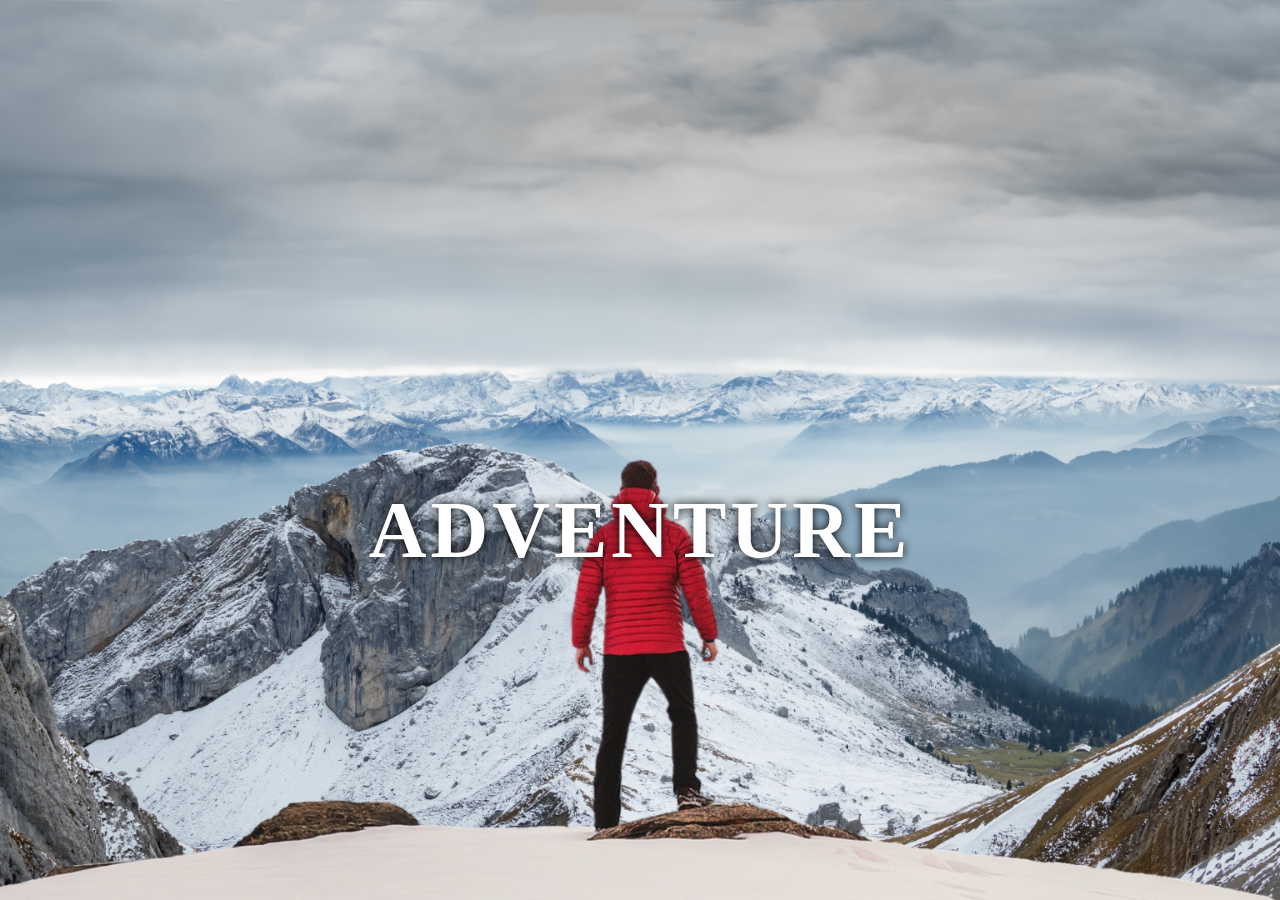
<file: parallax website/index.html>
<!DOCTYPE html>
<html lang="en">
<head>
    <meta charset="UTF-8">
    <meta http-equiv="X-UA-Compatible" content="IE=edge">
    <meta name="viewport" content="width=device-width, initial-scale=1.0">
    <title>PARALLAX WEBSITE</title>
    <link rel="stylesheet" href="index1.css">
</head>
<body>
    <!-- for best practice we use super level div -->
    <div id="wrapper">
     <div class="container">
        <img src="background.png" class="background">
        <img src="foreground.png" class="foreground">
        <h1 >ADVENTURE</h1>
     </div>  
        <section>
            <h2 class="secheading">ADVENTURE TIME</h2>
            <P class="text">Lorem ipsum dolor sit amet consectetur, adipisicing elit. Qui necessitatibus commodi alias? Veritatis, eligendi nisi. Amet exercitationem, recusandae dolore corrupti laborum aperiam repellendus natus voluptatem quam atque aliquam beatae. Odit deserunt nisi optio eveniet? Aliquam possimus molestiae, ullam illum accusamus autem accusantium! Voluptate laboriosam eum saepe ex veritatis est? Numquam eaque autem labore provident dolorum, velit omnis mollitia eos adipisci!
            <BR> <BR>
            Lorem ipsum dolor sit amet consectetur, adipisicing elit. Qui necessitatibus commodi alias? Veritatis, eligendi nisi. Amet exercitationem, recusandae dolore corrupti laborum aperiam repellendus natus voluptatem quam atque aliquam beatae. Odit deserunt nisi optio eveniet? Aliquam possimus molestiae, ullam illum accusamus autem accusantium! Voluptate laboriosam eum saepe ex veritatis est? Numquam eaque autem labore provident dolorum, velit omnis mollitia eos adipisci!
        </P>
        <div class="bg bg1">
            <h2 class="desc">biking</h2>
            </div>
            <P class="text">Lorem ipsum dolor sit amet consectetur, adipisicing elit. Qui necessitatibus commodi alias? Veritatis, eligendi nisi. Amet exercitationem, recusandae dolore corrupti laborum aperiam repellendus natus voluptatem quam atque aliquam beatae. Odit deserunt nisi optio eveniet? Aliquam possimus molestiae, ullam illum accusamus autem accusantium! Voluptate laboriosam eum saepe ex veritatis est? Numquam eaque autem labore provident dolorum, velit omnis mollitia eos adipisci!
                <BR> <BR>
                Lorem ipsum dolor sit amet consectetur, adipisicing elit. Qui necessitatibus commodi alias? Veritatis, eligendi nisi. Amet exercitationem, recusandae dolore corrupti laborum aperiam repellendus natus voluptatem quam atque aliquam beatae. Odit deserunt nisi optio eveniet? Aliquam possimus molestiae, ullam illum accusamus autem accusantium! Voluptate laboriosam eum saepe ex veritatis est? Numquam eaque autem labore provident dolorum, velit omnis mollitia eos adipisci!
            </P>
      
        <div class="bg bg2">
            <h2 class="desc">parargliding</h2>
        </div>
            <P class="text">Lorem ipsum dolor sit amet consectetur, adipisicing elit. Qui necessitatibus commodi alias? Veritatis, eligendi nisi. Amet exercitationem, recusandae dolore corrupti laborum aperiam repellendus natus voluptatem quam atque aliquam beatae. Odit deserunt nisi optio eveniet? Aliquam possimus molestiae, ullam illum accusamus autem accusantium! Voluptate laboriosam eum saepe ex veritatis est? Numquam eaque autem labore provident dolorum, velit omnis mollitia eos adipisci!
                <BR> <BR>
                Lorem ipsum dolor sit amet consectetur, adipisicing elit. Qui necessitatibus commodi alias? Veritatis, eligendi nisi. Amet exercitationem, recusandae dolore corrupti laborum aperiam repellendus natus voluptatem quam atque aliquam beatae. Odit deserunt nisi optio eveniet? Aliquam possimus molestiae, ullam illum accusamus autem accusantium! Voluptate laboriosam eum saepe ex veritatis est? Numquam eaque autem labore provident dolorum, velit omnis mollitia eos adipisci!
            </P>
      
        <div class="bg bg3">
            <h2 class="desc">surfing</h2>
            </div>
            <P class="text">Lorem ipsum dolor sit amet consectetur, adipisicing elit. Qui necessitatibus commodi alias? Veritatis, eligendi nisi. Amet exercitationem, recusandae dolore corrupti laborum aperiam repellendus natus voluptatem quam atque aliquam beatae. Odit deserunt nisi optio eveniet? Aliquam possimus molestiae, ullam illum accusamus autem accusantium! Voluptate laboriosam eum saepe ex veritatis est? Numquam eaque autem labore provident dolorum, velit omnis mollitia eos adipisci!
                <BR> <BR>
                Lorem ipsum dolor sit amet consectetur, adipisicing elit. Qui necessitatibus commodi alias? Veritatis, eligendi nisi. Amet exercitationem, recusandae dolore corrupti laborum aperiam repellendus natus voluptatem quam atque aliquam beatae. Odit deserunt nisi optio eveniet? Aliquam possimus molestiae, ullam illum accusamus autem accusantium! Voluptate laboriosam eum saepe ex veritatis est? Numquam eaque autem labore provident dolorum, velit omnis mollitia eos adipisci!
            </P>
       
        </section>
    </div>
</body>
</html>
</file>
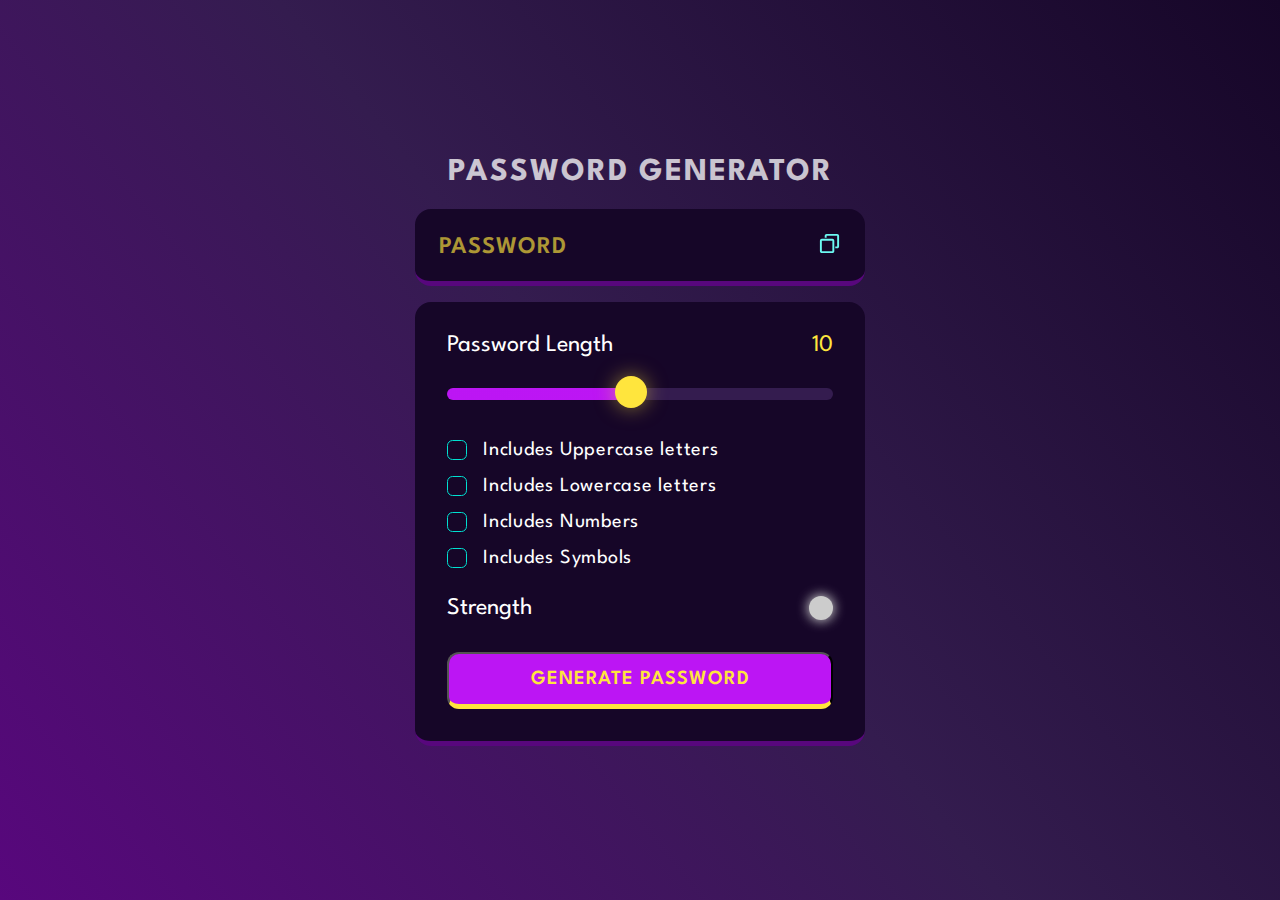
<file: password_generator/index.html>
<!DOCTYPE html>
<html lang="en">
<head>
    <meta charset="UTF-8">
    <meta http-equiv="X-UA-Compatible" content="IE=edge">
    <meta name="viewport" content="width=device-width, initial-scale=1.0">
    <title>Document</title>
    <link rel="preconnect" href="https://fonts.googleapis.com" />
    <link rel="preconnect" href="https://fonts.gstatic.com" crossorigin />
    <link
      href="https://fonts.googleapis.com/css2?family=League+Spartan:wght@100;200;300;400;600&display=swap"
      rel="stylesheet"
    />
    <link rel="stylesheet" href="styles.css">
</head>
<body>
    
    <div class="container">

        <h1>Password Generator</h1>

        <div class="display-container">

            <input readonly placeholder="Password" class="display" data-passwordDisplay>

            <button class="copyBtn" data-copy>
                <span class="tooltip" data-copyMsg></span>
                <img src="./assets/copy.svg" alt="copy" width="23" height="23">
            </button>

        </div>


        <div class="input-container">

            <!--password length section-->
            <div class="length-container">
                <p>Password Length</p>
                <p data-lengthNumber>0</p>
            </div>
            
            <!--slider-->
            <input type="range" min="1" max="20" class="slider" step="1" data-lengthSlider>

            <!-- checkboxes-->
            <div class="check">
                <input type="checkbox" id="uppercase">
                <label for="uppercase">Includes Uppercase letters</label>
            </div>

            <div class="check">
                <input type="checkbox" id="lowercase">
                <label for="lowercase">Includes Lowercase letters</label>
            </div>

            <div class="check">
                <input type="checkbox" id="numbers">
                <label for="numbers">Includes Numbers </label>
            </div>

            <div class="check">
                <input type="checkbox" id="symbols">
                <label for="symbols">Includes Symbols </label>
            </div>

            <!-- strength section-->
            <div class="strength-container">
                <p>Strength</p>
                <div class="indicator" data-indicator></div>
            </div>

            <!-- generate password-->
            <button class="generateButton">Generate Password</button>

        </div>

    </div>
    <script src="script.js"></script>
</body>
</html>
</file>
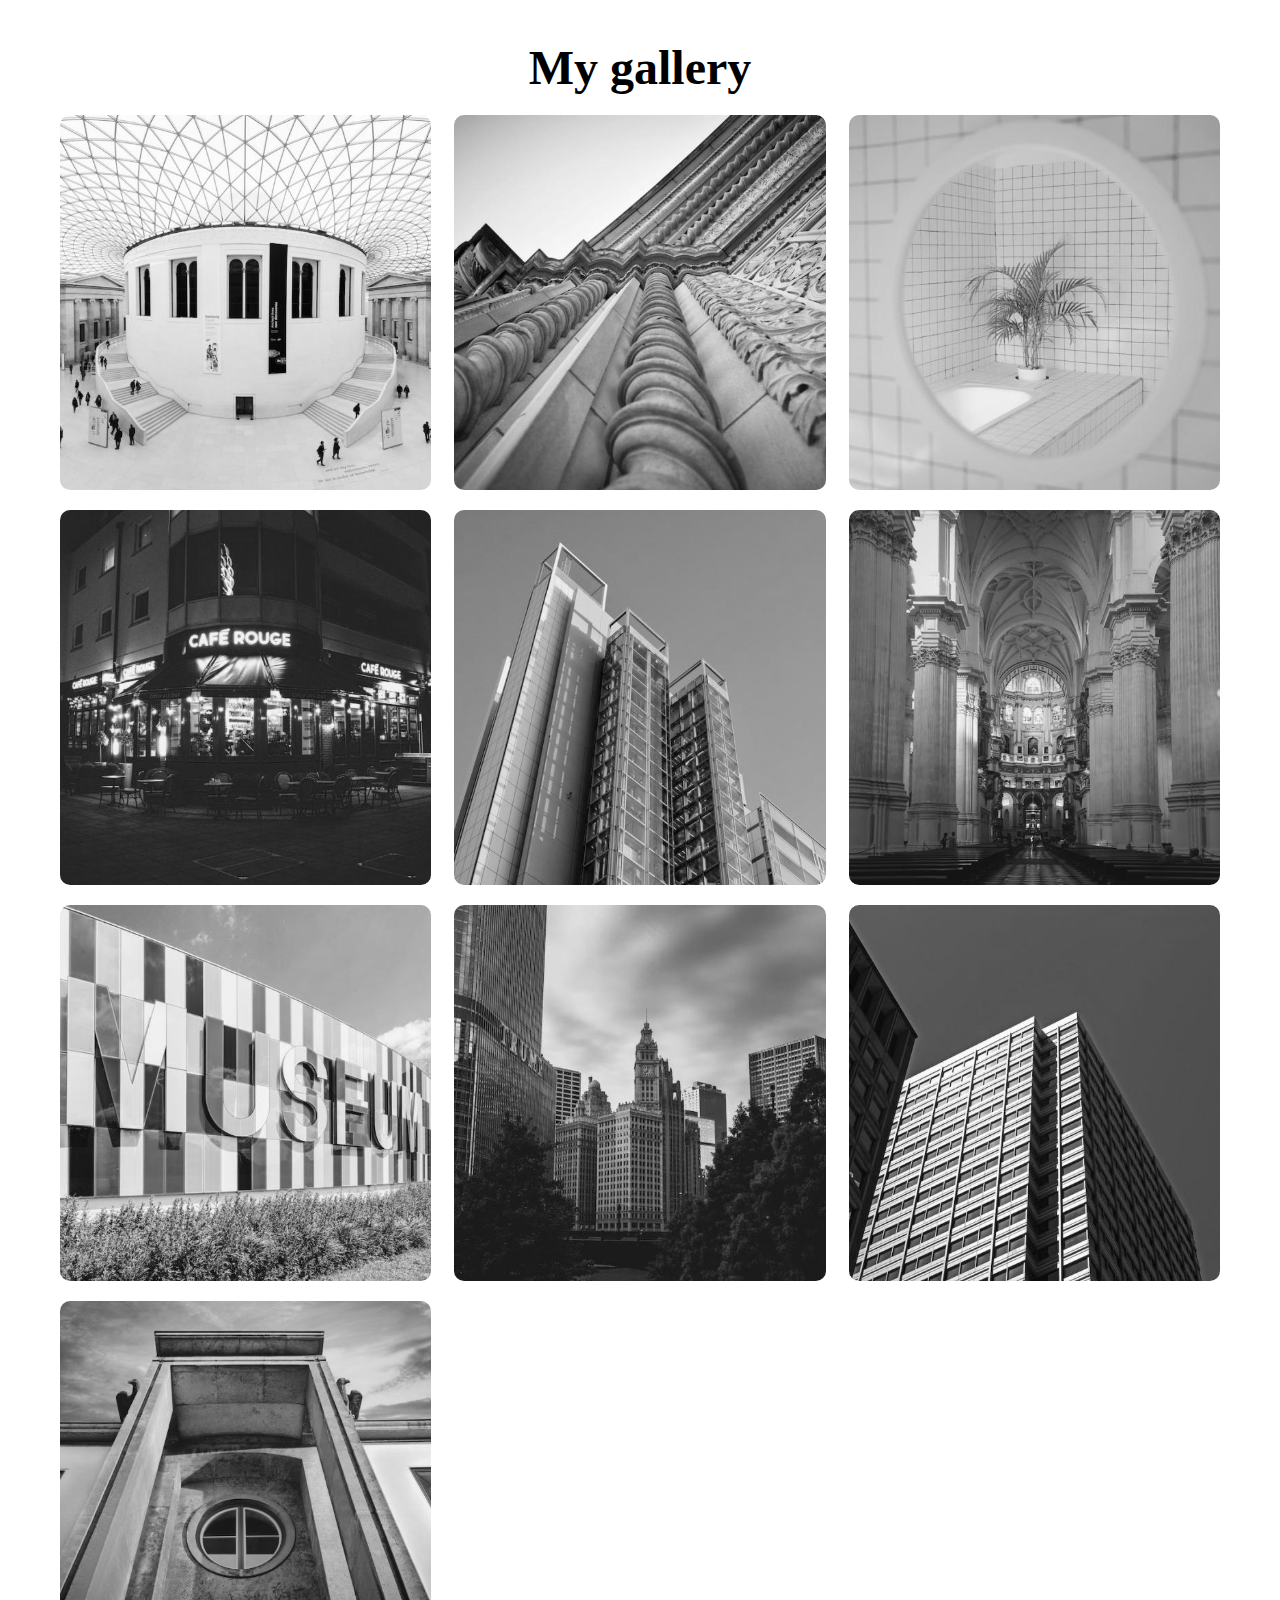
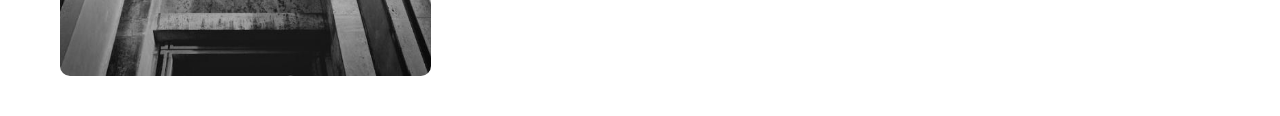
<file: Galley Website/my gallery website.html>
<!DOCTYPE html>
<html lang="en">
<head>
    <meta charset="UTF-8">
    <meta http-equiv="X-UA-Compatible" content="IE=edge">
    <meta name="viewport" content="width=device-width, initial-scale=1.0">
    <title>Document</title>
    <link rel="stylesheet" href="stylemygallery.css">
</head>
<body>
    <div class="wrapper">
    <div class="container">
<h1>My gallery</h1>
<div class="gallery">
    <figure class="card">
        <img src="image1.jpg">
        <figcaption>image1</figcaption>
    </figure>
    <figure class="card">
        <img  src="image2.jpg">
        <figcaption>image2</figcaption>
    </figure>
    <figure class="card">
        <img src="image3.jpg">
        <figcaption>image3</figcaption>
    </figure>
    <figure class="card">
        <img  src="image4.jpg">
        <figcaption>image4</figcaption>
    </figure>
    <figure class="card">
        <img  src="image5.jpg">
        <figcaption>image5</figcaption>
    </figure>
    <figure class="card">
        <img   src="image6.jpg">
        <figcaption>image6</figcaption>
    </figure>
    <figure class="card">
        <img   src="image7.jpg">
        <figcaption>image7</figcaption>
    </figure>
    <figure class="card">
        <img   src="image8.jpg">
        <figcaption>image8</figcaption>
    </figure>
    <figure class="card">
        <img   src="image9.jpg">
        <figcaption>image9</figcaption>
    </figure>
    <figure class="card">
        <img   src="image10.jpg">
        <figcaption>image10</figcaption>
    </figure>
</div>
</div>
</div>
</body>
</html>
</file>
<file: parallax website/index1.css>
*{
    margin: 0;
    padding: 0;
    box-sizing: border-box;
}
#wrapper{
    height:100vh;
    overflow-x:hidden;
    /* overflow-y: auto; */
    perspective: 10px;

}
.container{
    position: relative;
    align-items: center;
    justify-content: center;
    display:flex;
    flex-wrap: wrap;
    
    transform-style: preserve-3d;
    height:100%;
    z-index: -1;
}

.background{
    transform: translateZ(-40px);
    scale: 5;
}
.foreground{
    transform: translateZ(-20px);
    scale:3;
}
.background, .foreground{
    position: absolute;
    height: 100%;
    width: 100%;
    z-index: -1;
    object-fit: cover;
}
h1{
position: relative;
top:5rem;
letter-spacing: 4px;
font-size: 5rem;
color: white;
text-shadow: 0 0 10px rgba(0,0,0,3);
}
.text{
    font-size: 1.5rem;
    padding: 0  10rem;
    margin: 5rem 0;
}
section{
    background-color: rgb(45,45,45);
    color: white;
    padding: 5rem 0;
}
.secheading{
font-size: 5rem;
padding: 0 10rem;
margin: 5rem 0;
}
.bg{
    position: relative;
    width: 100%;
    background-attachment: fixed;
    height: 500px;
    background-position: center;
    background-size: cover;
}
.bg1{
    background-image: url(sport-1.jpg);
}
.bg2{
    background-image: url(sport-2.jpg);
}
.bg3{
    background-image: url(sport-3.jpg);
}
.desc{
    position: absolute;
    background-color: white;
    padding: 0.5rem 2.5rem;
    top: 50%;
    left: 50%;
    transform: translateX(-50%) translateX(-50%);
   color: black;
   font-size: 3.5rem;
   font-weight: 600;
 
}
</file>
<file: password_generator/styles.css>
*,
*::before,
*::after {
    margin: 0;
    padding: 0;
    box-sizing: border-box;
    font-family: 'League Spartan', sans-serif;
}

:root {

    --dk-violet: hsl(268, 75%, 9%);
    --lt-violet: hsl(268, 47%, 21%);
    --lt-violet2: hsl(281, 89%, 26%);
    --vb-violet: hsl(285, 91%, 52%);
    --vb-violet2: hsl(290, 70%, 36%);
  
    --vb-yellow: hsl(52, 100%, 62%);
  
  
    --pl-white: hsl(0, 0%, 100%);
  
    --vb-cyan: hsl(176, 100%, 44%);
    --vb-cyan2: hsl(177, 92%, 70%);
    --dk-text: hsl(198, 20%, 13%);
}

body {
    width: 100vw;
    height: 100vh;
    display: flex;
    flex-direction: column;
    align-items: center;
    justify-content: center;
    background: linear-gradient(231deg, rgba(22, 6, 40, 1) 0%, rgba(52, 28, 79, 1) 50%, rgba(88, 7, 125, 1) 100%);
}

.container {
    width: 90%;
    max-width: 450px;
}

h1 {
    color: var(--pl-white);
    opacity: 0.75;
    text-transform: uppercase;
    letter-spacing: 2px;
    text-align: center;
    line-height: 1.2;
}

.display-container {
    position: relative;
    background-color: var(--dk-violet);
    border-radius: 1rem;
    border-bottom: 0.35rem solid var(--lt-violet2);
    margin: 1rem 0;
    padding-top: 0.35rem;
}


.display {
    width: 100%;
    background-color: transparent;
    padding: 1.15rem 1rem;
    color: var(--vb-yellow);
    font-weight: 600;
    font-size: 1.5rem;
    line-height: 30px;
    letter-spacing: 1px;
    padding-right: 3.25rem;
    border:none;
  }
  
.display::placeholder {
    position:absolute;
    top: 50%;
    left: 1.5rem;
    font-size: 1.5rem;
    line-height:30px;
    color:var(--vb-yellow);
    opacity: 0.65;
    text-transform: uppercase;
    transform: translateY(-50%);
}

.display-container button {
    position:absolute;
    top:50%;
    right:1.5rem;
    transform: translateY(-50%);
}

.input-container{
    width:100%;
    background-color: var(--dk-violet);
    border-radius: 1rem;
    padding: 2rem;
    border-bottom: 0.35rem solid var(--lt-violet2);
}


.length-container {
    display: flex;
    justify-content: space-between;
    align-items: center;
}


.length-container p:nth-child(1) {
    color:var(--pl-white);
    font-size: 1.5rem;
}


.length-container p:nth-child(2) {
    color:var(--vb-yellow);
    font-size: 1.5rem;
}


.strength-container {
    display: flex;
    justify-content: space-between;
    align-items: center;
    margin-top: 1.75rem;
    margin-bottom: 2rem;
}


.strength-container p{
    color:var(--pl-white);
    font-size: 1.5rem;
}

.indicator {
    width:1.5rem;
    height:1.5rem;
    border-radius:50%;
}

.generateButton {
    width: 100%;
    padding: 1rem 0;
    background-color: var(--vb-violet);
    text-align: center;
    border-radius: 0.75rem;
    border-bottom: 0.35rem solid var(--vb-yellow);
    text-transform: uppercase;
    letter-spacing: 1px;
    color: var(--vb-yellow);
    font-weight: 600;
    font-size: 1.25rem;
  }

.check {
    display: flex;
    align-items: center;
    margin: 1rem 0;
    gap: 0 1rem;
}

.check input{
    appearance: none;
    width: 20px;
    height: 20px;
    border: 1px solid var(--vb-cyan);
    cursor: pointer;
    position: relative;
    border-radius: 0.35rem;
}


.check input:checked{
    background-color: var(--vb-cyan);
}


.check input:checked::before {
    content: '✔';
    position: absolute;
    color: var(--dk-text);
    font-size:1.05rem;
    font-weight: 600;
    left:50%;
    top:-3.5px;
    transform: translateX(-50%)  translateY(40%);
}

.check label {
    color: var(--pl-white);
    font-size: 1.25rem;
    letter-spacing: 0.75px;
}

.copyBtn{
    background-color: transparent;
    border:none;
    outline:none;
}

.tooltip {
    position: absolute;
    background-color: var(--vb-violet2);
    color: var(--vb-yellow);
    font-size: 1.25rem;
    top: -35px;
    left: -25px;
    padding: 5px 10px;
    border-radius: 1rem;
    opacity: 0;
    transform: scale(0);
    transform-origin: bottom;
    transition: all 250ms ease-in-out;
  }
  
  .tooltip.active {
    opacity: 1;
    transform: scale(1);
  }

.slider{
    appearance: none;
    width:100%;
    height: 0.75rem;
    cursor: pointer;
    background-color: var(--lt-violet);
    border-radius: 1rem;
    margin-top: 2rem;
    margin-bottom: 1.5rem;
    background-image: linear-gradient(var(--vb-violet), var(--vb-violet));
    background-repeat: no-repeat;
    border:none;
    outline:none;
    z-index:-1;
}

.slider::-webkit-slider-thumb {
    position:relative;
    z-index:1;
    appearance: none;
    height:2rem;
    width:2rem;
    border-radius: 50%;
    background-color: var(--vb-yellow);
    cursor:pointer;
    margin-top: -3px;
    box-shadow: 0px 0px 20px 0px rgba(255, 229, 61, 0.50);
    transition: all 100ms ease-in;
}

.slider:focus{
    outline: 3px solid var(--vb-yellow);
}

.slider::-webkit-slider-thumb:hover{
    outline: 2px solid var(--vb-yellow);
    background-color: var(--dk-violet);
    box-shadow: 0px 0px 25px 5px rgba(255, 229, 61, 0.80);
}


/*Homework -> Explore below code */
/* .slider::-moz-range-thumb {
    position: relative;
    z-index: 1;
    appearance: none;
    height: 2rem;
    width: 2rem;
    border-radius: 50%;
    background: var(--vb-yellow);
    box-shadow: 0px 0px 20px 0px rgba(255, 229, 61, 0.50);
    cursor: pointer;
  }
  
  .slider::-moz-range-thumb:hover {
    outline: 2px solid var(--vb-yellow);
    background-color: var(--dk-violet);
    box-shadow: 0px 0px 25px 5px rgba(255, 229, 61, 0.80);
  } */
</file>
<file: Galley Website/stylemygallery.css>
*{
    margin: 0;
    padding: 0;
    box-sizing: border-box;
}
#wrapper{
    height: 100vh;
    overflow-x:hidden;
    overflow-y: auto;
}
h1{
    text-align: center;
    margin: 20px 0;
    /* margin-bottom: 20px; */
    font-size: 3rem;

}
.container{
height: 100%;
max-width:1200px;
margin: 0 auto;
padding:20px;
}
.gallery{
display: flex;
flex-wrap: wrap;
justify-content: space-between;
}
.card{
 width:32%;
 position: relative;   
 margin-bottom: 20px;
 border-radius: 10px;
 overflow: hidden;
}
.card img{
width:100%;
filter: grayscale(100%);
box-shadow: 0 0 20px #333;
height:100%;
object-fit: cover;
}

.card:hover{
 transform: scale(1.03);
 filter: drop-shadow(0 0 10);
 transition:0.5s;
}
.card:hover img{
    filter: grayscale(0%);
}
.card figcaption{
position: absolute;
bottom: 0;
left: 0;
padding: 25px;
width: 100%;
height: 20%;
font-size: 16px;
font-weight: 100;
background:linear-gradient(0deg,rgba(0,0,0,));
opacity: 0;

}
.card:hover figcaption{
    opacity: 100%;
}
</file>
